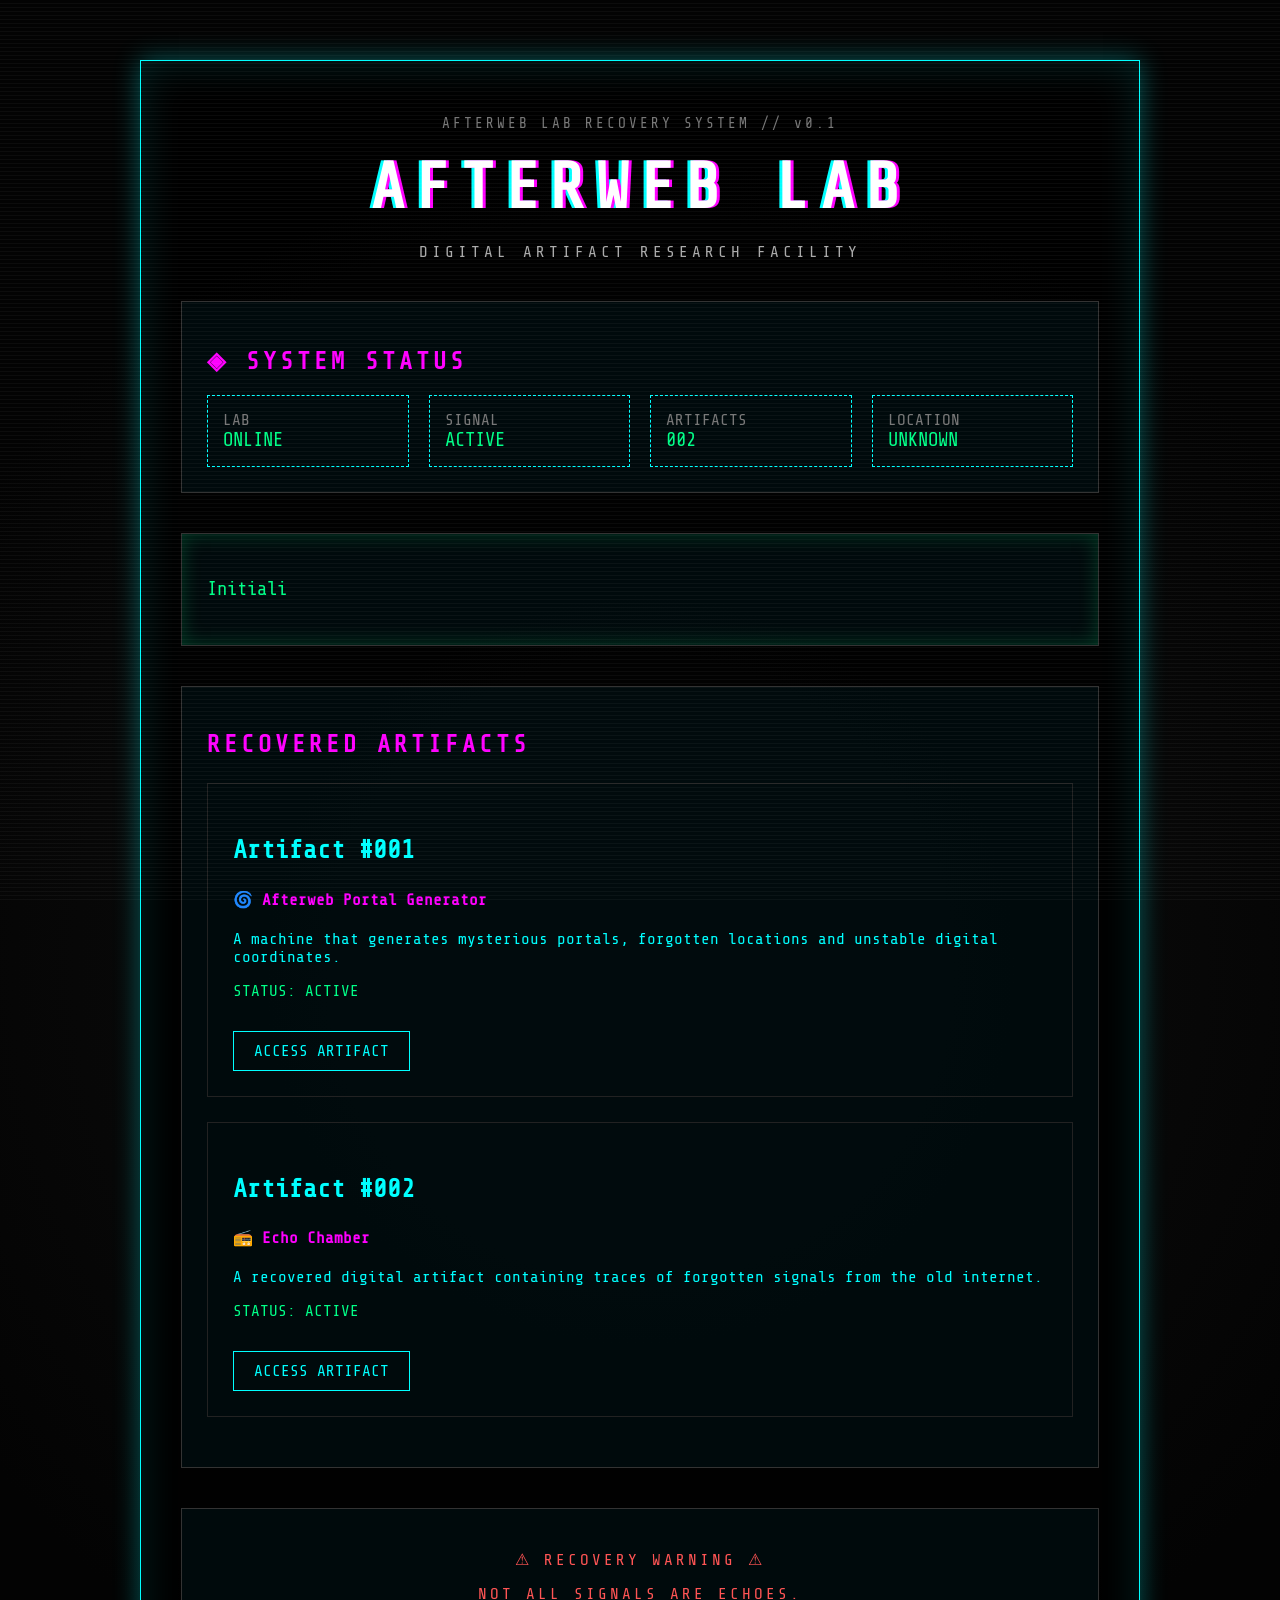
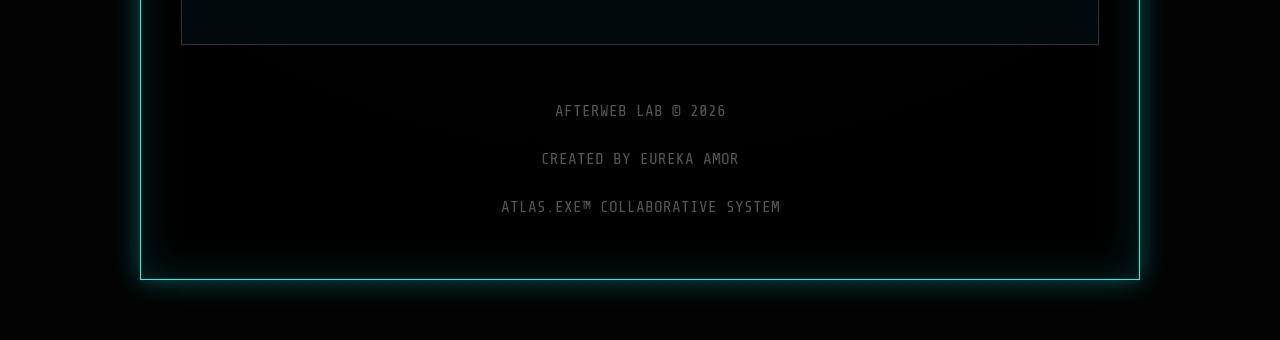
<file: index.html>
<!DOCTYPE html>
<html lang="en">

<head>
<link rel="icon" type="image/png" href="favicon.png">
<!-- Google Search Console -->    
<meta name="google-site-verification" content="zFUrud46J7zDW3yoVVgfpVgIVd4U497dZCNQsPqqFSw" />
<meta charset="UTF-8">
<meta name="viewport" content="width=device-width, initial-scale=1.0">




<meta charset="UTF-8">
<meta name="viewport" content="width=device-width, initial-scale=1.0">

<title>AFTERWEB LAB // Recovery Terminal</title>

<meta name="description" content="Afterweb Lab — experimental digital artifacts recovered from unknown corners of the network.">






<!-- Open Graph -->

<meta property="og:type" content="website">

<meta property="og:title" content="AFTERWEB LAB // Recovery Terminal">

<meta property="og:description" content="A collection of recovered digital artifacts, forgotten machines and strange signals from the Afterweb.">

<meta property="og:url" content="https://eureka-amor-index.github.io/afterweb-lab/">

<meta property="og:image" content="https://eureka-amor-index.github.io/afterweb-lab/og-image.png">


<!-- X / Twitter Card -->

<meta name="twitter:card" content="summary_large_image">

<meta name="twitter:title" content="AFTERWEB LAB // Recovery Terminal">

<meta name="twitter:description" content="A collection of recovered digital artifacts, forgotten machines and strange signals from the Afterweb.">

<meta name="twitter:image" content="https://eureka-amor-index.github.io/afterweb-lab/og-image.png">


<script type="application/ld+json">
{
  "@context": "https://schema.org",
  "@type": "CollectionPage",
  "@id": "https://eureka-amor-index.github.io/afterweb-lab/#webpage",
  "url": "https://eureka-amor-index.github.io/afterweb-lab/",
  "name": "AFTERWEB LAB // Recovery Terminal",
  "description": "Afterweb Lab — experimental digital artifacts recovered from unknown corners of the network.",
  "isPartOf": {
    "@type": "WebSite",
    "@id": "https://eureka-amor-index.github.io/#website",
    "url": "https://eureka-amor-index.github.io/",
    "name": "Eureka Amor"
  },
  "about": {
    "@type": "Thing",
    "name": "Afterweb digital artifacts"
  },
  "author": {
    "@type": "Person",
    "name": "Eureka Amor",
    "url": "https://eureka-amor-index.github.io/"
  },
  "creator": {
    "@type": "Person",
    "name": "Eureka Amor",
    "url": "https://eureka-amor-index.github.io/"
  },
  "hasPart": [
    {
      "@type": "CreativeWork",
      "name": "Afterweb Portal Generator",
      "url": "https://guide-new-user--eurekaamor.replit.app/",
      "description": "A machine that generates mysterious portals, forgotten locations and unstable digital coordinates."
    },
    {
      "@type": "CreativeWork",
      "name": "Echo Chamber",
      "url": "https://eureka-amor-index.github.io/afterweb-lab/artifacts/echo-chamber.html",
      "description": "A recovered digital artifact containing traces of forgotten signals from the old internet."
    }
  ]
}
</script>


    
<!-- Styles -->

<link rel="stylesheet" href="style.css">

<link rel="icon" href="favicon.png">


    
<title>AFTERWEB LAB // Recovery Terminal</title>

<meta name="description" content="Afterweb Lab — experimental digital artifacts recovered from unknown corners of the network.">

<link rel="stylesheet" href="style.css">

<link rel="icon" href="favicon.png">

</head>


<body>


<div class="scanlines"></div>


<main class="lab-container">


<header class="lab-header">

<p class="system-code">
AFTERWEB LAB RECOVERY SYSTEM // v0.1
</p>


<h1>
AFTERWEB LAB
</h1>


<p class="subtitle">
DIGITAL ARTIFACT RESEARCH FACILITY
</p>


</header>




<section class="status-panel">

<h2>
◈ SYSTEM STATUS
</h2>


<div class="status-grid">

<div>
<p>LAB</p>
<span>ONLINE</span>
</div>


<div>
<p>SIGNAL</p>
<span>ACTIVE</span>
</div>


<div>
<p>ARTIFACTS</p>
<span>002</span>
</div>


<div>
<p>LOCATION</p>
<span>UNKNOWN</span>
</div>


</div>

</section>





<section class="terminal-window">

<p id="terminal-output">
Initializing recovery protocol...
</p>

</section>






<section class="artifact-section">


<h2>
RECOVERED ARTIFACTS
</h2>



<article class="artifact-card">


<h3>
Artifact #001
</h3>


<h4>
🌀 Afterweb Portal Generator
</h4>


<p>
A machine that generates mysterious portals,
forgotten locations and unstable digital coordinates.
</p>


<p class="artifact-status">
STATUS: ACTIVE
</p>


<a href="https://eureka-amor-index.github.io/afterweb-lab/artifacts/afterweb-portal-generator.html">
    ACCESS ARTIFACT
</a>


</article>






<article class="artifact-card">


<h3>
Artifact #002
</h3>


<h4>
📻 Echo Chamber
</h4>


<p>
A recovered digital artifact containing traces
of forgotten signals from the old internet.
</p>


<p class="artifact-status">
STATUS: ACTIVE
</p>


<a href="https://eureka-amor-index.github.io/afterweb-lab/artifacts/echo-chamber.html">
ACCESS ARTIFACT
</a>


</article>



</section>







<section class="warning-panel">


<p>
⚠ RECOVERY WARNING ⚠
</p>


<p>
NOT ALL SIGNALS ARE ECHOES.
</p>


</section>







<footer class="lab-footer">


<p>
AFTERWEB LAB © 2026
</p>


<p>
CREATED BY EUREKA AMOR
</p>


<p>
ATLAS.EXE™ COLLABORATIVE SYSTEM
</p>


</footer>



</main>




<script src="script.js"></script>


</body>

</html>
</file>
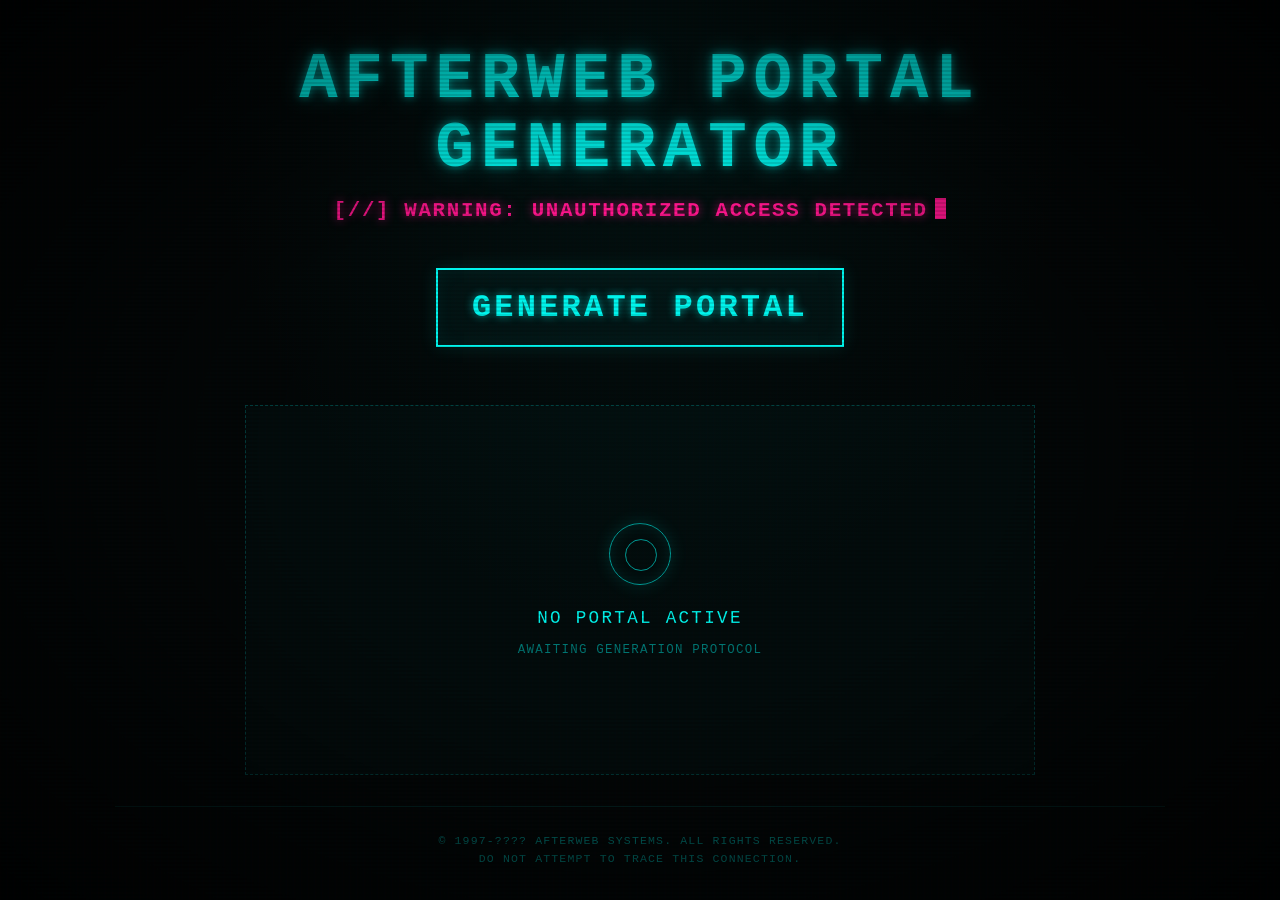
<file: artifacts/afterweb-portal-generator.html>
<!doctype html>
<html lang="en">
  <head>
    <meta charset="UTF-8" />
    <meta name="viewport" content="width=device-width, initial-scale=1" />
    <meta
      name="description"
      content="A strange portal generator from the forgotten edges of the internet."
    />
    <title>Afterweb Portal Generator</title>
    <style>
      :root {
        color-scheme: dark;
        --void: #030707;
        --panel: #071111;
        --cyan: #00f5ed;
        --cyan-soft: rgba(0, 245, 237, 0.62);
        --cyan-dim: rgba(0, 245, 237, 0.16);
        --magenta: #ff168d;
        --text: #c8fffb;
      }

      * {
        box-sizing: border-box;
      }

      body {
        min-height: 100vh;
        margin: 0;
        overflow-x: hidden;
        background:
          radial-gradient(ellipse at 50% 5%, rgba(0, 70, 67, 0.19), transparent 48%),
          var(--void);
        color: var(--cyan);
        font-family: "Courier New", monospace;
      }

      button {
        font: inherit;
      }

      .scanlines,
      .vignette {
        position: fixed;
        inset: 0;
        pointer-events: none;
      }

      .scanlines {
        z-index: 10;
        opacity: 0.28;
        background:
          linear-gradient(transparent 50%, rgba(0, 0, 0, 0.42) 50%),
          linear-gradient(90deg, rgba(255, 0, 0, 0.04), rgba(0, 255, 0, 0.02), rgba(0, 0, 255, 0.04));
        background-size: 100% 4px, 7px 100%;
      }

      .vignette {
        z-index: 9;
        background: radial-gradient(ellipse, transparent 38%, rgba(0, 0, 0, 0.76) 100%);
      }

      .page {
        position: relative;
        z-index: 1;
        display: flex;
        min-height: 100vh;
        flex-direction: column;
        align-items: center;
        padding: 38px 20px 24px;
      }

      .site-header {
        width: min(100%, 900px);
        margin: 8px auto 46px;
        text-align: center;
      }

      h1 {
        margin: 0 0 14px;
        color: var(--cyan);
        font-size: clamp(2rem, 6vw, 4rem);
        letter-spacing: 0.11em;
        line-height: 1.08;
        text-shadow: 0 0 8px var(--cyan-soft), 0 0 25px rgba(0, 245, 237, 0.38);
      }

      .subtitle {
        margin: 0;
        color: var(--magenta);
        font-size: clamp(0.9rem, 2.4vw, 1.3rem);
        font-weight: 700;
        letter-spacing: 0.08em;
        text-shadow: 0 0 10px rgba(255, 22, 141, 0.65);
        animation: pulse 1.8s ease-in-out infinite;
      }

      .cursor {
        display: inline-block;
        width: 0.55em;
        height: 1em;
        margin-left: 0.35em;
        vertical-align: -0.15em;
        background: currentColor;
        animation: blink 1s steps(2, start) infinite;
      }

      .generate-button {
        position: relative;
        margin: 0 0 58px;
        padding: 19px 34px;
        border: 2px solid var(--cyan);
        background: rgba(0, 245, 237, 0.035);
        color: var(--cyan);
        cursor: pointer;
        font-size: clamp(1.25rem, 4vw, 2rem);
        font-weight: 700;
        letter-spacing: 0.1em;
        text-shadow: 0 0 8px var(--cyan-soft);
        box-shadow: inset 0 0 18px rgba(0, 245, 237, 0.06), 0 0 17px rgba(0, 245, 237, 0.12);
        transition: background 160ms ease, box-shadow 160ms ease, transform 160ms ease;
      }

      .generate-button:hover:not(:disabled),
      .generate-button:focus-visible {
        outline: none;
        background: rgba(0, 245, 237, 0.12);
        box-shadow: inset 0 0 20px rgba(0, 245, 237, 0.12), 0 0 25px rgba(0, 245, 237, 0.24);
        transform: translateY(-2px);
      }

      .generate-button:disabled {
        cursor: wait;
        opacity: 0.65;
      }

      .portal-stage {
        display: grid;
        width: min(100%, 790px);
        min-height: 370px;
        place-items: center;
      }

      .empty-state,
      .loading-state {
        display: flex;
        width: 100%;
        min-height: 370px;
        flex-direction: column;
        align-items: center;
        justify-content: center;
        gap: 15px;
        border: 1px dashed rgba(0, 245, 237, 0.22);
        background: rgba(0, 245, 237, 0.018);
        text-align: center;
      }

      .portal-mark {
        width: 62px;
        height: 62px;
        margin-bottom: 8px;
        border: 1px solid var(--cyan-soft);
        border-radius: 50%;
        box-shadow: 0 0 18px rgba(0, 245, 237, 0.14), inset 0 0 15px rgba(0, 245, 237, 0.1);
        animation: pulse 2.5s ease-in-out infinite;
      }

      .portal-mark::after {
        display: block;
        width: 30px;
        height: 30px;
        margin: 15px;
        border: 1px solid var(--cyan-soft);
        border-radius: 50%;
        content: "";
      }

      .empty-title {
        margin: 0;
        font-size: 1.1rem;
        letter-spacing: 0.13em;
      }

      .empty-copy {
        margin: 0;
        color: rgba(0, 245, 237, 0.46);
        font-size: 0.78rem;
        letter-spacing: 0.1em;
      }

      .loading-state {
        color: var(--cyan);
        font-size: 1.2rem;
        letter-spacing: 0.12em;
        animation: pulse 0.8s ease-in-out infinite;
      }

      .portal-card {
        position: relative;
        width: 100%;
        min-height: 350px;
        padding: 26px;
        overflow: hidden;
        border: 1px solid rgba(0, 245, 237, 0.55);
        background:
          radial-gradient(circle at 95% 0%, rgba(0, 245, 237, 0.09), transparent 28%),
          rgba(4, 15, 15, 0.92);
        box-shadow: inset 0 0 32px rgba(0, 245, 237, 0.05), 0 0 28px rgba(0, 245, 237, 0.12);
        animation: portal-reveal 550ms ease-out both;
      }

      .card-top {
        display: flex;
        flex-wrap: wrap;
        align-items: center;
        justify-content: space-between;
        gap: 12px;
        padding-bottom: 15px;
        border-bottom: 1px solid var(--cyan-dim);
      }

      .status-line {
        display: flex;
        align-items: center;
        gap: 10px;
        color: rgba(0, 245, 237, 0.65);
        font-size: 0.78rem;
        letter-spacing: 0.1em;
      }

      .status {
        padding: 5px 8px;
        border: 1px solid currentColor;
        font-size: 0.78rem;
        font-weight: 700;
      }

      .status-active { color: #56ff87; }
      .status-dormant { color: #96a5a5; }
      .status-unstable { color: #ffe25b; }
      .status-corrupted { color: #ff438f; }
      .status-sealed { color: #cd8aff; }

      .coordinates {
        padding: 5px 8px;
        border: 1px solid var(--cyan-dim);
        color: rgba(0, 245, 237, 0.78);
        font-size: 0.75rem;
      }

      .portal-name {
        margin: 25px 0 16px;
        color: var(--cyan);
        font-size: clamp(1.8rem, 5vw, 3rem);
        line-height: 1.1;
        text-shadow: 0 0 12px rgba(0, 245, 237, 0.3);
      }

      .portal-description {
        min-height: 76px;
        margin: 0 0 25px;
        color: var(--text);
        font-size: 1.02rem;
        line-height: 1.8;
      }

      .warning {
        display: flex;
        align-items: flex-start;
        gap: 10px;
        padding: 12px;
        border-left: 4px solid var(--magenta);
        background: rgba(255, 22, 141, 0.08);
        color: var(--magenta);
        font-size: 0.9rem;
        font-weight: 700;
        line-height: 1.5;
        animation: warning-flicker 3s infinite;
      }

      .warning-symbol {
        font-size: 1.2rem;
      }

      .timestamp {
        margin: 18px 0 0;
        color: rgba(0, 245, 237, 0.37);
        font-size: 0.65rem;
        text-align: right;
      }

      .history {
        width: min(100%, 1050px);
        margin: 64px 0 52px;
      }

      .history[hidden] {
        display: none;
      }

      .history-heading {
        display: inline-block;
        margin: 0 0 20px;
        padding: 0 28px 10px 0;
        border-bottom: 1px solid var(--cyan-dim);
        font-size: 1.4rem;
        letter-spacing: 0.09em;
      }

      .history-grid {
        display: grid;
        grid-template-columns: repeat(auto-fit, minmax(min(100%, 270px), 1fr));
        gap: 14px;
      }

      .history-card {
        min-height: 165px;
        padding: 15px;
        border: 1px solid rgba(0, 245, 237, 0.24);
        background: rgba(0, 245, 237, 0.025);
      }

      .history-card-top {
        display: flex;
        justify-content: space-between;
        gap: 8px;
        margin-bottom: 12px;
        color: rgba(0, 245, 237, 0.58);
        font-size: 0.68rem;
      }

      .history-name {
        margin: 0 0 8px;
        font-size: 1.15rem;
      }

      .history-description {
        display: -webkit-box;
        overflow: hidden;
        margin: 0 0 10px;
        color: rgba(200, 255, 251, 0.8);
        font-size: 0.78rem;
        line-height: 1.55;
        -webkit-box-orient: vertical;
        -webkit-line-clamp: 3;
      }

      .history-warning {
        margin: 0;
        color: var(--magenta);
        font-size: 0.68rem;
        line-height: 1.45;
      }

      footer {
        width: min(100%, 1050px);
        margin-top: auto;
        padding: 22px 0 6px;
        border-top: 1px solid rgba(0, 245, 237, 0.12);
        color: rgba(0, 245, 237, 0.42);
        font-size: 0.72rem;
        letter-spacing: 0.1em;
        text-align: center;
      }

      footer p {
        margin: 5px 0;
      }

      .sr-only {
        position: absolute;
        width: 1px;
        height: 1px;
        padding: 0;
        margin: -1px;
        overflow: hidden;
        clip: rect(0, 0, 0, 0);
        white-space: nowrap;
        border: 0;
      }

      @keyframes blink {
        to { visibility: hidden; }
      }

      @keyframes pulse {
        50% { opacity: 0.56; }
      }

      @keyframes portal-reveal {
        from { opacity: 0; filter: brightness(2.4); transform: scale(0.97) translateY(8px); }
        to { opacity: 1; filter: brightness(1); transform: scale(1) translateY(0); }
      }

      @keyframes warning-flicker {
        0%, 91%, 94%, 100% { opacity: 1; }
        92%, 93% { opacity: 0.55; }
      }

      @media (max-width: 600px) {
        .page { padding: 28px 14px 18px; }
        .site-header { margin-bottom: 35px; }
        .generate-button { margin-bottom: 38px; padding: 16px 20px; }
        .portal-card { padding: 19px; }
        .coordinates { width: 100%; }
        .portal-stage, .empty-state, .loading-state { min-height: 330px; }
      }

      @media (prefers-reduced-motion: reduce) {
        *, *::before, *::after {
          scroll-behavior: auto !important;
          animation-duration: 0.01ms !important;
          animation-iteration-count: 1 !important;
          transition-duration: 0.01ms !important;
        }
      }
    </style>
  </head>
  <body>
    <div class="scanlines" aria-hidden="true"></div>
    <div class="vignette" aria-hidden="true"></div>

    <main class="page">
      <header class="site-header">
        <h1>AFTERWEB PORTAL GENERATOR</h1>
        <p class="subtitle">
          [//] WARNING: UNAUTHORIZED ACCESS DETECTED<span class="cursor" aria-hidden="true"></span>
        </p>
      </header>

      <button class="generate-button" id="generate-button" type="button">
        GENERATE PORTAL
      </button>

      <section class="portal-stage" id="portal-stage" aria-live="polite" aria-label="Generated portal">
        <div class="empty-state">
          <div class="portal-mark" aria-hidden="true"></div>
          <p class="empty-title">NO PORTAL ACTIVE</p>
          <p class="empty-copy">AWAITING GENERATION PROTOCOL</p>
        </div>
      </section>

      <section class="history" id="history" hidden aria-label="Recent portals">
        <h2 class="history-heading">RECENT CONNECTIONS</h2>
        <div class="history-grid" id="history-grid"></div>
      </section>

      <footer>
        <p>© 1997-???? AFTERWEB SYSTEMS. ALL RIGHTS RESERVED.</p>
        <p>DO NOT ATTEMPT TO TRACE THIS CONNECTION.</p>
      </footer>
    </main>

    <script>
      const adjectives = [
        "Vermillion", "Hollow", "Fading", "Shattered", "Astral",
        "Bleeding", "Sunken", "Whispering", "Obsidian", "Crimson",
        "Forgotten", "Nameless", "Corrupted", "Silent", "Endless",
        "Fractured", "Abyssal", "Neon", "Tessellated", "Screaming",
        "Chrome", "Synthetic", "Euclidean", "Inverted", "Rusting"
      ];

      const nouns = [
        "Underbelly", "Meridian", "Psalms", "Gate", "Labyrinth",
        "Citadel", "Nexus", "Monolith", "Spire", "Void",
        "Engine", "Sanctuary", "Ruins", "Expanse", "Chasm",
        "Terminal", "Archive", "Sector", "Cortex", "Horizon",
        "Construct", "Spillway", "Frequency", "Catacomb", "Subroutine"
      ];

      const descriptions = [
        "A sprawling metropolis made entirely of unformatted text. The sky pulses in hexadecimal.",
        "You can hear the dial-up tones echoing from the deep. The walls are lined with server racks that bleed.",
        "An infinite loop of marble corridors. Every door leads to the same empty chatroom.",
        "Gravity behaves like a poor network connection here. Objects stutter and rubberband back into place.",
        "A graveyard of forgotten avatars. They stand perfectly still, staring at a static horizon.",
        "The air tastes like ozone and copper. Whispers of deleted forum posts drift through the ash.",
        "A geometric ocean of pure data. If you stare too long into the waves, you start forgetting your own name.",
        "Monolithic glass structures reflecting a sun that never moves. The shadows point in the wrong direction.",
        "An abandoned casino where the slot machines only roll binary. The carpet pattern makes your eyes bleed.",
        "A lush forest of tangled fiber-optic cables. The fruit is glowing and tastes like static electricity.",
        "Endless aisles of blank VHS tapes. The hum of the fluorescent lights sounds exactly like human breathing.",
        "A city submerged in a neon pink grid. The architecture defies logic, folding inward endlessly.",
        "A barren desert of crushed silica. The wind carries fragments of corrupted MIDI files.",
        "A colossal clockwork machine that has rusted in place. It is counting down to a date that doesn't exist.",
        "A subterranean transit system with no stops. The train cars are filled with mannequins reading blank newspapers.",
        "A labyrinth of chain-link fences under a sky of TV snow. You keep finding your own footprints.",
        "A sterile white void. The only object is a beige desktop computer playing a screensaver of flying toasters.",
        "A gothic cathedral constructed from motherboard components. The stained glass depicts the blue screen of death.",
        "A cavernous warehouse filled with ringing rotary phones. If you answer one, you hear yourself crying.",
        "A glitching landscape that shifts between a quiet suburb and a violent wireframe grid every few seconds."
      ];

      const warnings = [
        "DO NOT ENTER BETWEEN 3AM AND 4AM.",
        "VISUAL ARTIFACTS MAY PERSIST AFTER EXIT.",
        "PORTAL MAY NOT LEAD BACK.",
        "IGNORE THE VOICES IN THE STATIC.",
        "DO NOT ATTEMPT TO COMMUNICATE WITH LOCAL ENTITIES.",
        "MEMORY CORRUPTION IMMINENT UPON PROLONGED EXPOSURE.",
        "THE GEOMETRY IS HOSTILE.",
        "OXYGEN LEVELS UNSTABLE. DATA PACKET LOSS DETECTED.",
        "DO NOT LOOK DIRECTLY AT THE SOURCE CODE.",
        "TIME DILATION ESTIMATED AT 1:400.",
        "IF THE WALLS START BREATHING, CLOSE YOUR EYES.",
        "ALL MIRRORS IN THIS SECTOR ARE TO BE AVOIDED.",
        "GRAVITY ANOMALIES MAY CAUSE SEVERE DISORIENTATION.",
        "THE WATER IS NOT WATER.",
        "DO NOT TRUST ANY MEMORIES FORMED IN THIS ZONE.",
        "YOUR REFLECTION MAY ACT INDEPENDENTLY.",
        "RADIO FREQUENCIES ARE MONITORED BY UNKNOWN ACTORS.",
        "AVOID THE SHADOWS; THEY DO NOT BELONG TO YOU.",
        "IF YOU HEAR YOUR NAME, RUN.",
        "THIS PORTAL HAS BEEN QUARANTINED SINCE 1999."
      ];

      const statuses = ["ACTIVE", "DORMANT", "UNSTABLE", "CORRUPTED", "SEALED"];
      const portalStage = document.getElementById("portal-stage");
      const historySection = document.getElementById("history");
      const historyGrid = document.getElementById("history-grid");
      const generateButton = document.getElementById("generate-button");
      let currentPortal = null;
      let portalHistory = [];

      function pickRandom(list) {
        return list[Math.floor(Math.random() * list.length)];
      }

      function makeCoordinates() {
        const latitude = (Math.random() * 90).toFixed(1);
        const latitudeDirection = Math.random() > 0.5 ? "N" : "S";
        const longitude = (Math.random() * 180).toFixed(1);
        const longitudeDirection = Math.random() > 0.5 ? "E" : "W";
        const depth = Math.floor(Math.random() * 15);

        return `[${latitude}°${latitudeDirection} :: ${longitude}°${longitudeDirection} :: DEPTH: ${depth}]`;
      }

      function generatePortal() {
        return {
          name: `The ${pickRandom(adjectives)} ${pickRandom(nouns)}`,
          description: pickRandom(descriptions),
          warning: pickRandom(warnings),
          status: pickRandom(statuses),
          coordinates: makeCoordinates(),
          timestamp: new Date().toLocaleTimeString([], { hour12: false })
        };
      }

      function renderPortal(portal) {
        portalStage.innerHTML = `
          <article class="portal-card">
            <div class="card-top">
              <div class="status-line">
                <span>STATUS:</span>
                <span class="status status-${portal.status.toLowerCase()}">${portal.status}</span>
              </div>
              <div class="coordinates">${portal.coordinates}</div>
            </div>
            <h2 class="portal-name">${portal.name}</h2>
            <p class="portal-description">${portal.description}</p>
            <div class="warning">
              <span class="warning-symbol" aria-hidden="true">!</span>
              <span>${portal.warning}</span>
            </div>
            <p class="timestamp">INIT: ${portal.timestamp}</p>
          </article>
        `;
      }

      function renderHistory() {
        historySection.hidden = portalHistory.length === 0;
        historyGrid.innerHTML = portalHistory.map((portal) => `
          <article class="history-card">
            <div class="history-card-top">
              <span>STATUS: ${portal.status}</span>
              <span>${portal.coordinates}</span>
            </div>
            <h3 class="history-name">${portal.name}</h3>
            <p class="history-description">${portal.description}</p>
            <p class="history-warning">${portal.warning}</p>
          </article>
        `).join("");
      }

      generateButton.addEventListener("click", () => {
        if (currentPortal) {
          portalHistory = [currentPortal, ...portalHistory].slice(0, 5);
        }

        generateButton.disabled = true;
        generateButton.textContent = "INITIALIZING...";
        portalStage.innerHTML = '<div class="loading-state">CONNECTING TO MAINFRAME...</div>';

        window.setTimeout(() => {
          currentPortal = generatePortal();
          renderPortal(currentPortal);
          renderHistory();
          generateButton.disabled = false;
          generateButton.textContent = "GENERATE PORTAL";
        }, 500);
      });
    </script>
  </body>
</html>
</file>
<file: style.css>
/* ===================================
   AFTERWEB LAB
   Recovery Terminal Interface
   CSS v0.1
=================================== */


/* GLOBAL */

@import url('https://fonts.googleapis.com/css2?family=Share+Tech+Mono&display=swap');


* {
    box-sizing: border-box;
}


body {

    margin: 0;
    min-height: 100vh;

    background:
    radial-gradient(
        circle at center,
        #101010 0%,
        #030303 70%
    );

    color: #00ffff;

    font-family:
    'Share Tech Mono',
    monospace;

    overflow-x: hidden;

}




/* CRT SCANLINES */

.scanlines {

    position: fixed;

    inset:0;

    pointer-events:none;

    background:
    repeating-linear-gradient(
        0deg,
        rgba(255,255,255,0.04),
        rgba(255,255,255,0.04) 1px,
        transparent 1px,
        transparent 4px
    );

    z-index:10;

}






/* MAIN CONTAINER */


.lab-container {

    width:90%;

    max-width:1000px;

    margin:60px auto;

    padding:40px;


    background:
    rgba(0,0,0,0.85);


    border:

    1px solid #00ffff;


    box-shadow:

    0 0 25px #00ffff55,
    inset 0 0 40px #00ffff22;


}





/* HEADER */


.lab-header {

    text-align:center;

}


.system-code {

    color:#777;

    letter-spacing:3px;

    font-size:0.9rem;

}



h1 {

    font-size:4rem;

    margin:20px 0;


    color:#ffffff;


    letter-spacing:10px;


    text-shadow:

    3px 0 #ff00ff,
    -3px 0 #00ffff;


    animation: glitch 3s infinite;

}




.subtitle {

    color:#aaa;

    letter-spacing:4px;

}






/* PANELS */


.status-panel,
.terminal-window,
.artifact-section,
.warning-panel {


    margin-top:40px;

    padding:25px;


    border:

    1px solid #333;


    background:

    rgba(0,20,25,0.5);

}



h2 {

    color:#ff00ff;

    letter-spacing:4px;

}





/* STATUS */


.status-grid {

    display:grid;

    grid-template-columns:
    repeat(auto-fit,minmax(180px,1fr));

    gap:20px;

}


.status-grid div {


    border:

    1px dashed #00ffff;


    padding:15px;

}



.status-grid p {

    color:#777;

    margin:0;

}


.status-grid span {

    color:#00ff88;

    font-size:1.2rem;

}





/* TERMINAL */


.terminal-window {


    min-height:100px;


    color:#00ff88;


    font-size:1.2rem;


    box-shadow:

    inset 0 0 20px #00ff8833;


}






/* ARTIFACT CARDS */


.artifact-card {


    margin:

    25px 0;


    padding:25px;


    border:

    1px solid #222;


    transition:

    0.3s;


}




.artifact-card:hover {


    border-color:#ff00ff;


    transform:

    translateX(8px);


    box-shadow:

    0 0 20px #ff00ff55;


}




.artifact-card h3 {


    color:#00ffff;


    font-size:1.6rem;


}



.artifact-card h4 {


    color:#ff00ff;


}




.artifact-status {


    color:#00ff88;

}






/* LINKS */


a {


    display:inline-block;


    margin-top:15px;


    padding:10px 20px;


    border:

    1px solid #00ffff;


    color:#00ffff;


    text-decoration:none;


}



a:hover {


    background:#00ffff;


    color:#000;


}







/* WARNING */


.warning-panel {


    text-align:center;


    color:#ff5555;


    letter-spacing:3px;


}







/* FOOTER */


.lab-footer {


    margin-top:50px;


    text-align:center;


    color:#555;


    line-height:2;


}








/* GLITCH EFFECT */


@keyframes glitch {


    0% {

        transform:translate(0);

    }


    20% {

        transform:translate(-2px,2px);

    }


    40% {

        transform:translate(2px,-2px);

    }


    60% {

        transform:translate(0);

    }


    100% {

        transform:translate(0);

    }

}







/* MOBILE */


@media(max-width:600px){


    .lab-container {


        padding:20px;


    }


    h1 {


        font-size:2.2rem;

        letter-spacing:5px;

    }


}
</file>
